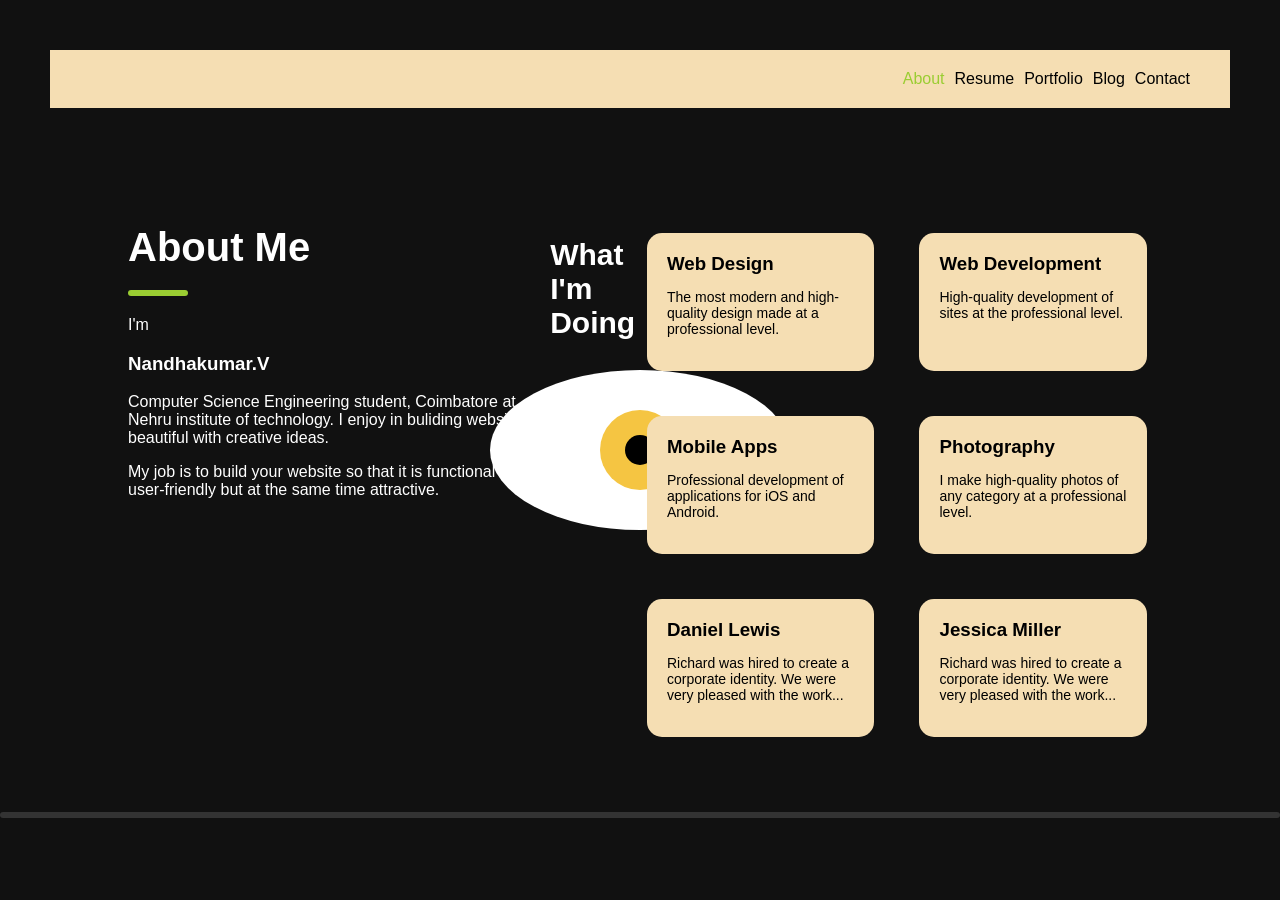
<file: portfolio web prject/index.html>
<!DOCTYPE html>
<html lang="en">
<head>
    <meta charset="UTF-8">
    <meta name="viewport" content="width=device-width, initial-scale=1.0">
    <title>Portfolio</title>
    <link rel="stylesheet" href="styles.css">
</head>
<body>
    <nav>
        <a class="active" href="about.html" >About</a>
        <a href="resume.html">Resume</a>
        <a href="#">Portfolio</a>
        <a href="#">Blog</a>
        <a href="contact.html">Contact</a>
        
    </nav>
    <div class="container">

<div class="about">

<h1>About Me</h1>
<div class="f"></div>
<p>I'm<h3>Nandhakumar.V</h3>Computer Science Engineering student, Coimbatore at Nehru institute of technology.
I enjoy in buliding websites beautiful with creative ideas.
</p>
<p>
My job is to build your website so that it is functional and user-friendly but at the same time attractive.

</p>

</div>


<h2 class="section-title">What I'm Doing</h2>

<div class="services">

<div class="card">

<div>
<h3>Web Design</h3>
<p>The most modern and high-quality design made at a professional level.</p>
</div>
</div>

<div class="card">

<div>
<h3>Web Development</h3>
<p>High-quality development of sites at the professional level.</p>
</div>
</div>

<div class="card">

<div>
<h3>Mobile Apps</h3>
<p>Professional development of applications for iOS and Android.</p>
</div>
</div>

<div class="card">

<div>
<h3>Photography</h3>
<p>I make high-quality photos of any category at a professional level.</p>
</div>
</div>

<div class="card">

    <h3>Daniel Lewis</h3>
    <p>Richard was hired to create a corporate identity. We were very pleased with the work...</p>
</div>  

<div class="card">
    
    <h3>Jessica Miller</h3>
    <p>Richard was hired to create a corporate identity. We were very pleased with the work...</p>
</div> 
</div>
</div>
<section class="clients">


 

  <div class="progress-bar">
    <div class="progress"></div>
  </div>
</section>
<script>
    const canvas = document.createElement("canvas");
document.body.appendChild(canvas);

const ctx = canvas.getContext("2d");

canvas.width = window.innerWidth;
canvas.height = window.innerHeight;

canvas.style.position = "fixed";
canvas.style.top = 0;
canvas.style.left = 0;
canvas.style.zIndex = -1;

// Eye state
let eyeOpen = 0; // 0 = closed, 1 = open
let direction = 1;

function drawEye() {
  ctx.clearRect(0, 0, canvas.width, canvas.height);

  let centerX = canvas.width / 2;
  let centerY = canvas.height / 2;

  // Eye opening animation
  let height = 80 * eyeOpen;

  // Eye shape
  ctx.beginPath();
  ctx.ellipse(centerX, centerY, 150, height, 0, 0, Math.PI * 2);
  ctx.fillStyle = "#ffffff";
  ctx.fill();

  // Iris
  ctx.beginPath();
  ctx.arc(centerX, centerY, 40 * eyeOpen, 0, Math.PI * 2);
  ctx.fillStyle = "#f5c542";
  ctx.fill();

  // Pupil
  ctx.beginPath();
  ctx.arc(centerX, centerY, 15 * eyeOpen, 0, Math.PI * 2);
  ctx.fillStyle = "#000";
  ctx.fill();

  // Eyelid effect
  ctx.fillStyle = "#111";
  ctx.fillRect(0, 0, canvas.width, centerY - height);
  ctx.fillRect(0, centerY + height, canvas.width, canvas.height);
}

function animate() {
  eyeOpen += 0.02 * direction;

  if (eyeOpen >= 1) direction = -1;
  if (eyeOpen <= 0) direction = 1;

  drawEye();
  requestAnimationFrame(animate);
}
animate();
</script>
</div>
</div>
<script src="script.js"></script> 
</body>
</html>
</file>
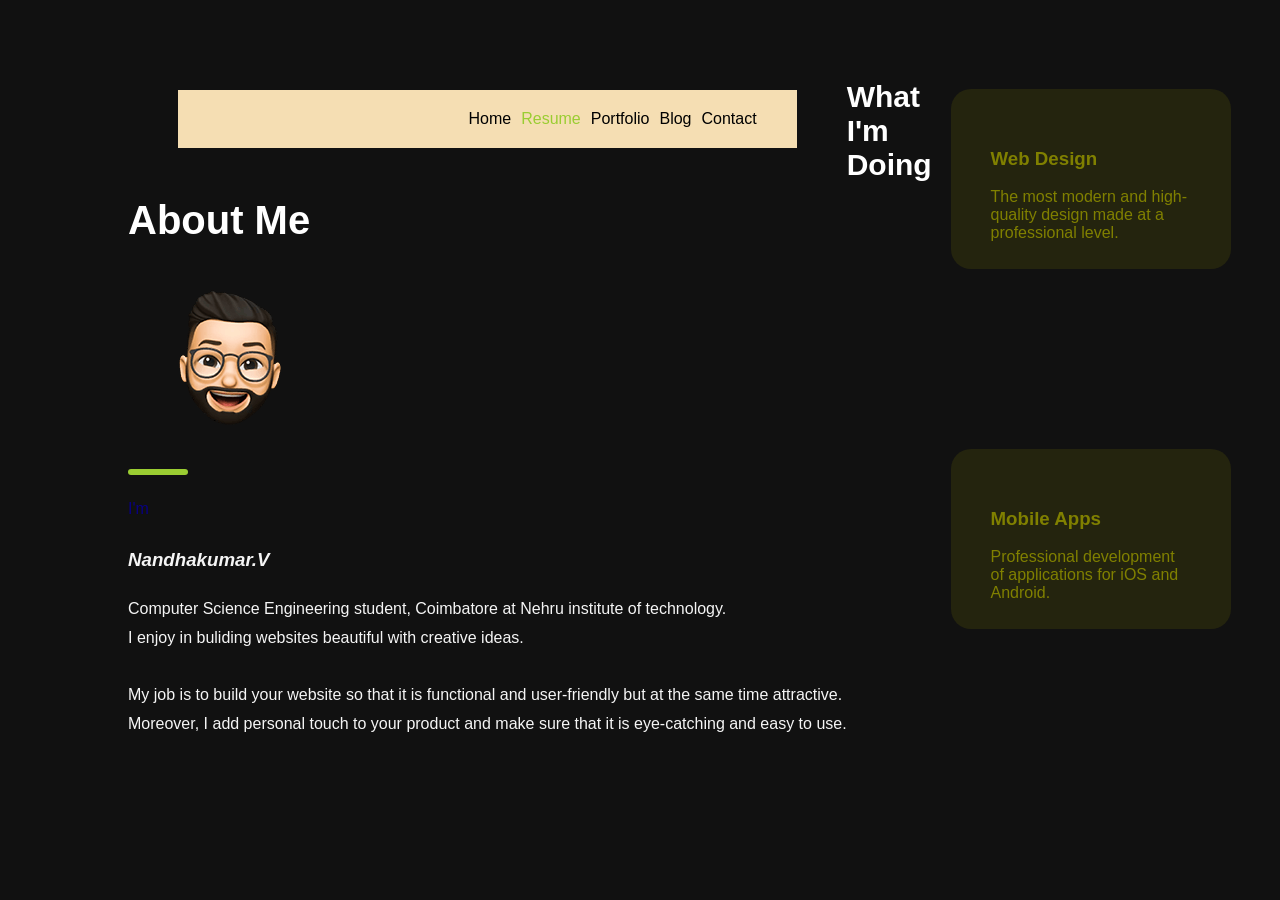
<file: portfolio web prject/about.html>
<body>
    <link rel="stylesheet" href="styles.css">
    
    <div class="container">

<div class="about">
<nav>
    <a href="index.html">Home</a>
    <a href="resume.html" class="active">Resume</a>
      <a href="#">Portfolio</a>
      <a href="#">Blog</a>
      <a href="contact.html">Contact</a>
</nav>
<h1>About Me</h1>
<img src="my-avatar.png">
<div class="f"></div>
<pre class="e">
I'm<h3 class="e" style="color: whitesmoke;"><i>Nandhakumar.V</i></h3><pre class="e"  style="color:whitesmoke;">Computer Science Engineering student, Coimbatore at Nehru institute of technology.
I enjoy in buliding websites beautiful with creative ideas.

My job is to build your website so that it is functional and user-friendly but at the same time attractive.
Moreover, I add personal touch to your product and make sure that it is eye-catching and easy to use.
</pre></pre>

</div>


<h2 class="section-title">What I'm Doing</h2>

<div class="services">

<div class="type">

<div>
<h3>Web Design</h3>
<p>The most modern and high-quality design made at a professional level.</p>
</div>
</div>

<div class="type">

<div>
<h3>Web Development</h3>
<p>High-quality development of sites at the professional level.</p>
</div>
</div>

<div class="type">

<div>
<h3>Mobile Apps</h3>
<p>Professional development of applications for iOS and Android.</p>
</div>
</div>

<div class="type">

<div>
<h3>Photography</h3>
<p>I make high-quality photos of any category at a professional level.</p>
</div>
</div>
</div>
</file>
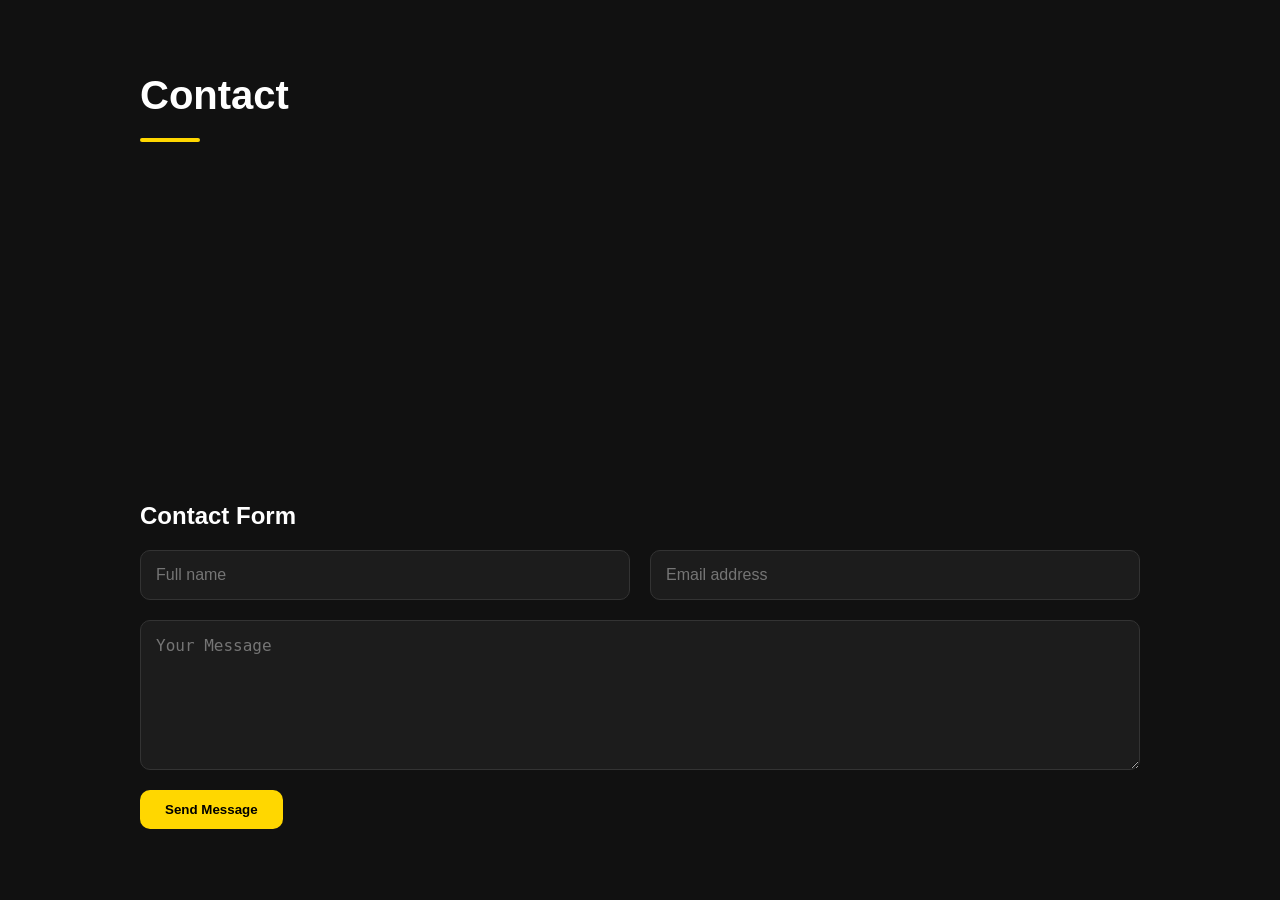
<file: portfolio web prject/contact.html>
</head>
<link rel="stylesheet" href="styles.css">
<body>

<section class="contact">
  <h1>Contact</h1>
  <div class="underline"></div>

  <!-- Map -->
  <div class="map-container">
    <iframe 
      src=""
      allowfullscreen>
    </iframe>
  </div>

  <!-- Form -->
  <h2>Contact Form</h2>

  <form id="contactForm">
    <div class="input-row">
      <input type="text" id="name" placeholder="Full name" required>
      <input type="email" id="email" placeholder="Email address" required>
    </div>

    <textarea id="message" placeholder="Your Message" required></textarea>

    <button type="submit">Send Message</button>
  </form>

</section>

<script src="script.js"></script>
</body>
</html>
</file>
<file: portfolio web prject/styles.css>
/* Navbar */

nav{
    display:flex;
    justify-content: flex-end;
padding:20px 40px 20px 40px;
margin: 50px;


background:wheat;
}

nav a{
text-decoration:none;
color:black;
margin-left: 10px;
font-size:16px;
}
nav a.active{
color:yellowgreen;
}

/* Container */

.container{
width:80%;
margin:auto;
padding:40px ;
}

/* About */


.about h1{
font-size:40px;
}



.f{
width:60px;
height:6px;
background:yellowgreen;
margin:10px 0 20px;
border-radius:3px;
}


.e{
color:rgb(9, 0, 128);
font-family: Arial, Helvetica, sans-serif;
line-height:1.8;
}

/* Section */

.section-title{
font-size:30px;
margin-top:40px;
}

/* Cards */

.services{
display:grid;
grid-template-columns: repeat(2,1fr);
gap:35px;
margin-top:30px;
}

.card{
background:wheat;
padding:20px;
border-radius:15px;
gap:15px;
align-items:flex-end;
transition-duration: .4s;
color:black;
margin:5px;
}

.card:hover{
transform:translateY(10px);
background:#222;
color:rgb(182, 120, 189);
}

.card h3{
margin:5px;
}

.card h3{
margin:0;
}

.card p{
font-size:14px;
}
.t{
    justify-content: flex;
}
.client-logos {
  display: flex;
  justify-content: space-around;
  align-items: center;
  margin-top: 30px;
  flex-wrap: wrap;
  gap: 20px;
}

.logo {
    inline-size: 250px;
  background-color: black;
  font-size: 18px;
  border: 1px solid #333;
  padding: 15px 10px;
  border-radius: 10px;
  transition: 0.5s;
}

.logo:hover {
  color:whitesmoke;
  border-color:black;
}

/* Progress Bar */
.progress-bar {
  width: 80%;
  height: 4px;
  background: #333;
  margin: 30px auto 0;
  border-radius: 10px;
}

.progress {
  width: 50%;
  height: 100%;
  background:yellow;
  border-radius: 10px;
}
.clients h2{
    text-align: center;
}

body {
  margin: 0;
  font-family: Arial, sans-serif;
  background:teal;
  color: #fff;
}

.container {
  display: flex;
}

/* Sidebar */
.sidebar {
  width: 300px;
  background: #1a1a1a;
  padding: 20px;
  height: 100vh;
}

.profile {
  text-align: center;
}

.profile img {
  border-radius: 50%;
  margin-bottom: 10px;
}

.role {
  background: #333;
  padding: 5px 10px;
  border-radius: 20px;
  font-size: 14px;
}

.info {
  margin-top: 30px;
  font-size: 14px;
  color: #ccc;
}

/* Main */
.main {
  flex: 1;
  padding: 40px;
}

.navbar {
  display: flex;
  gap: 20px;
  margin-bottom: 30px;
}

.navbar a {
  color:blue;
  text-decoration: none;
}

.navbar .active {
  color: black;
}

h1 {
  margin-bottom: 20px;
}

.section h2 {
  margin-bottom: 20px;
}

/* Timeline */
.timeline {
  border-left: 2px solid #333;
  padding-left: 20px;
}

.item {
  margin-bottom: 20px;
  position: relative;
}

.item::after {
  content: "";
  width: 10px;
  height: 10px;
  background: #f5c542;
  border-radius: 50%;
  position: absolute;
  left: -26px;
  top: 5px;
}

.item span {
  color: #f5a442;
  font-size: 14px;
}

body {
  margin: 0;
  font-family: Arial, sans-serif;
  background: #0f0f0f;
  color: #fff;
}

.skills {
  width: 80%;
  margin: 50px auto;
  padding: 30px;
  background: #1c8b8d;
  border-radius: 15px;
}

.skills h2 {
  margin-bottom: 30px;
}

.skill {
  margin-bottom: 25px;
}

.skill-title {
  display: flex;
  justify-content: space-between;
  margin-bottom: 8px;
  font-size: 16px;
}

.progress-bar {
  width: 100%;
  height: 6px;
  background: #333;
  border-radius: 10px;
  overflow: hidden;
}

.progress {
  height: 100%;
  width: 0;
  background: linear-gradient(90deg, #a4c781, #40706b);
  border-radius: 10px;
  transition: width 1.5s ease;
}

.type{
  margin:0.5cm;
  width: 200px;
  height: 100px;
  background:rgb(36, 36, 14);
padding:40px;
gap:15px;
align-items:flex-end;
transition: duration 0.7s; ;
color:olive;
border-radius: 20px;
}

.type:hover {
transform:translateY(10px);
background:#222;
color:rgb(182, 120, 189);

}

body {
  margin: 0;
  font-family: Arial, sans-serif;
  background: #111;
  color: #fff;
}

.contact {
  padding: 40px;
  max-width: 1000px;
  margin: auto;
}

h1 {
  font-size: 40px;
}

.underline {
  width: 60px;
  height: 4px;
  background: gold;
  margin: 10px 0 30px;
  border-radius: 10px;
}

/* Map */
.map-container {
  width: 100%;
  height: 300px;
  border-radius: 15px;
  overflow: hidden;
  margin-bottom: 30px;
}

.map-container iframe {
  width: 100%;
  height: 100%;
  border: none;
}

/* Form */
h2 {
  margin-bottom: 20px;
}

.input-row {
  display: flex;
  gap: 20px;
  margin-bottom: 20px;
}

input, textarea {
  width: 100%;
  padding: 15px;
  border-radius: 10px;
  border: 1px solid #333;
  background: #1c1c1c;
  color: #fff;
  font-size: 16px;
}

textarea {
  height: 150px;
  margin-bottom: 20px;
}

button {
  padding: 12px 25px;
  border: none;
  background: gold;
  color: black;
  font-weight: bold;
  border-radius: 10px;
  cursor: pointer;
  transition: 0.3s;
}

button:hover {
  background: orange;
}

/* Responsive */
@media (max-width: 768px) {
  .input-row {
    flex-direction: column;
  }
}
</file>
